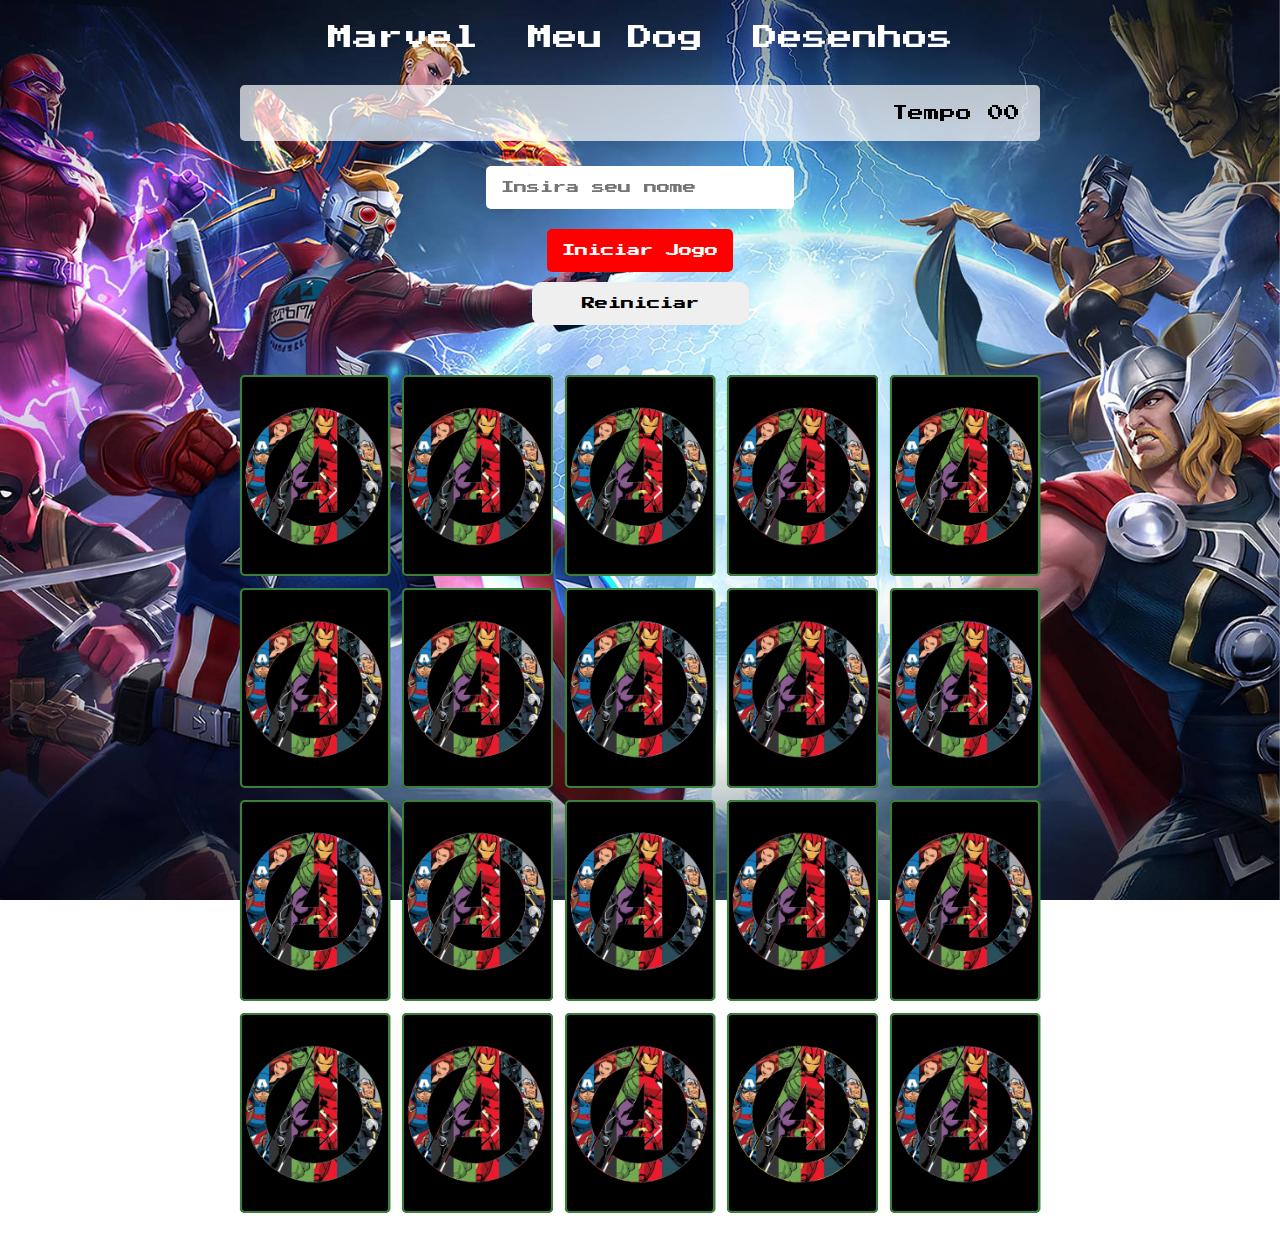
<file: index.html>
<!DOCTYPE html>
<html lang="pt-BR">

<head>
    <meta charset="UTF-8">
    <meta name="viewport" content="width=device-width, initial-scale=1.0">
    <link rel="shortcut icon" href="img/icon.png" type="image/x-icon">
    <link rel="stylesheet" href="style.css">
    <title>Jogo Memória</title>
</head>

<body>

    <header>
        <ul>
            <li><a href="#">Marvel</a></li>
            <li><a href="pages/MyDog/index.html">Meu Dog</a></li>
            <li><a href="pages/Desenhos/index.html">Desenhos</a></li>
        </ul>
    </header>

    <main>

        <div class="img-background"></div>

        <section>
            <span class="player"></span>
            <span>Tempo <span class="timer">00</span></span>
        </section>

        <input type="text" id="playerNameInput" placeholder="Insira seu nome">
        <button id="startGameButton">Iniciar Jogo</button>
        <button id="restartButton">Reiniciar</button>

        <div class="grid">
        </div>

    </main>

</body>
<script src="scripts.js"></script>

</html>
</file>
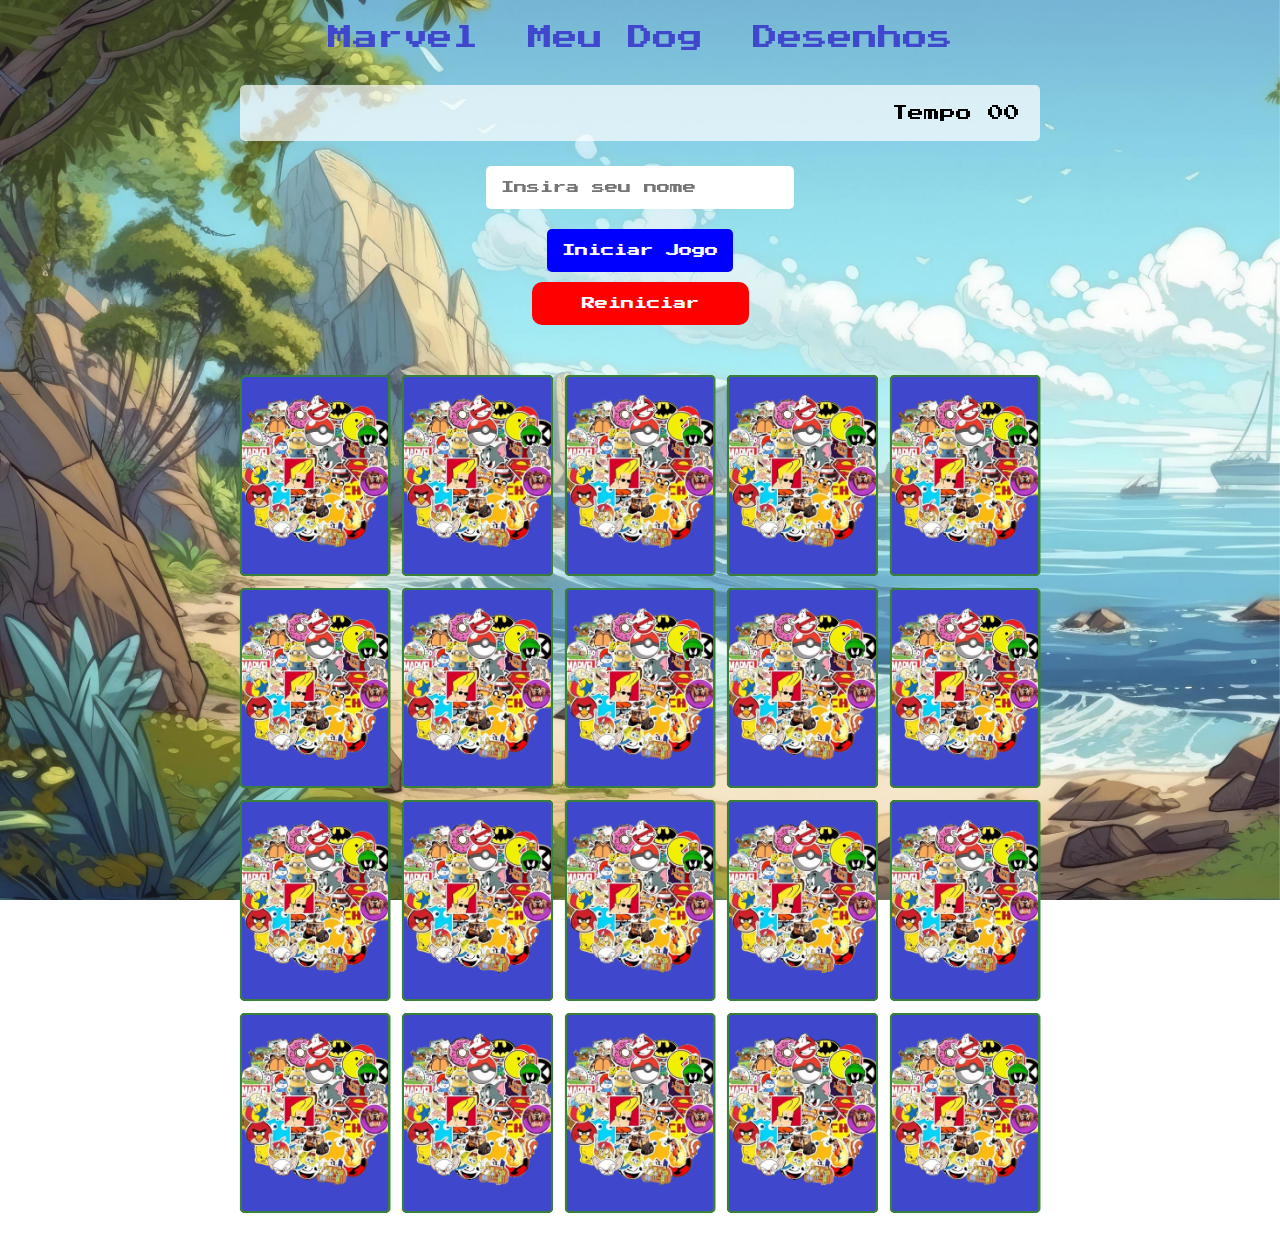
<file: pages/Desenhos/index.html>
<!DOCTYPE html>
<html lang="pt-BR">

<head>
    <meta charset="UTF-8">
    <meta name="viewport" content="width=device-width, initial-scale=1.0">
    <link rel="stylesheet" href="https://cdn.jsdelivr.net/npm/bootstrap-icons@1.11.3/font/bootstrap-icons.min.css">
    <link rel="shortcut icon" href="img/icon.png" type="image/x-icon">
    <link rel="stylesheet" href="style.css">
    <title>Jogo Memória</title>
</head>

<body>

    <header>
        <ul>
            <li><a href="../../index.html">Marvel</a></li>
            <li><a href="../MyDog/index.html">Meu Dog</a></li>
            <li><a href="#">Desenhos</a></li>
        </ul>
    </header>

    <main>

        <div class="img-background"></div>

        <section>
            <span class="player"></span>
            <span>Tempo <span class="timer">00</span></span>
        </section>

        <input type="text" id="playerNameInput" placeholder="Insira seu nome">
        <button id="startGameButton">Iniciar Jogo</button>
        <button id="restartButton">Reiniciar</button>

        <div class="grid">
        </div>

    </main>

</body>
<script src="scripts.js"></script>

</html>
</file>
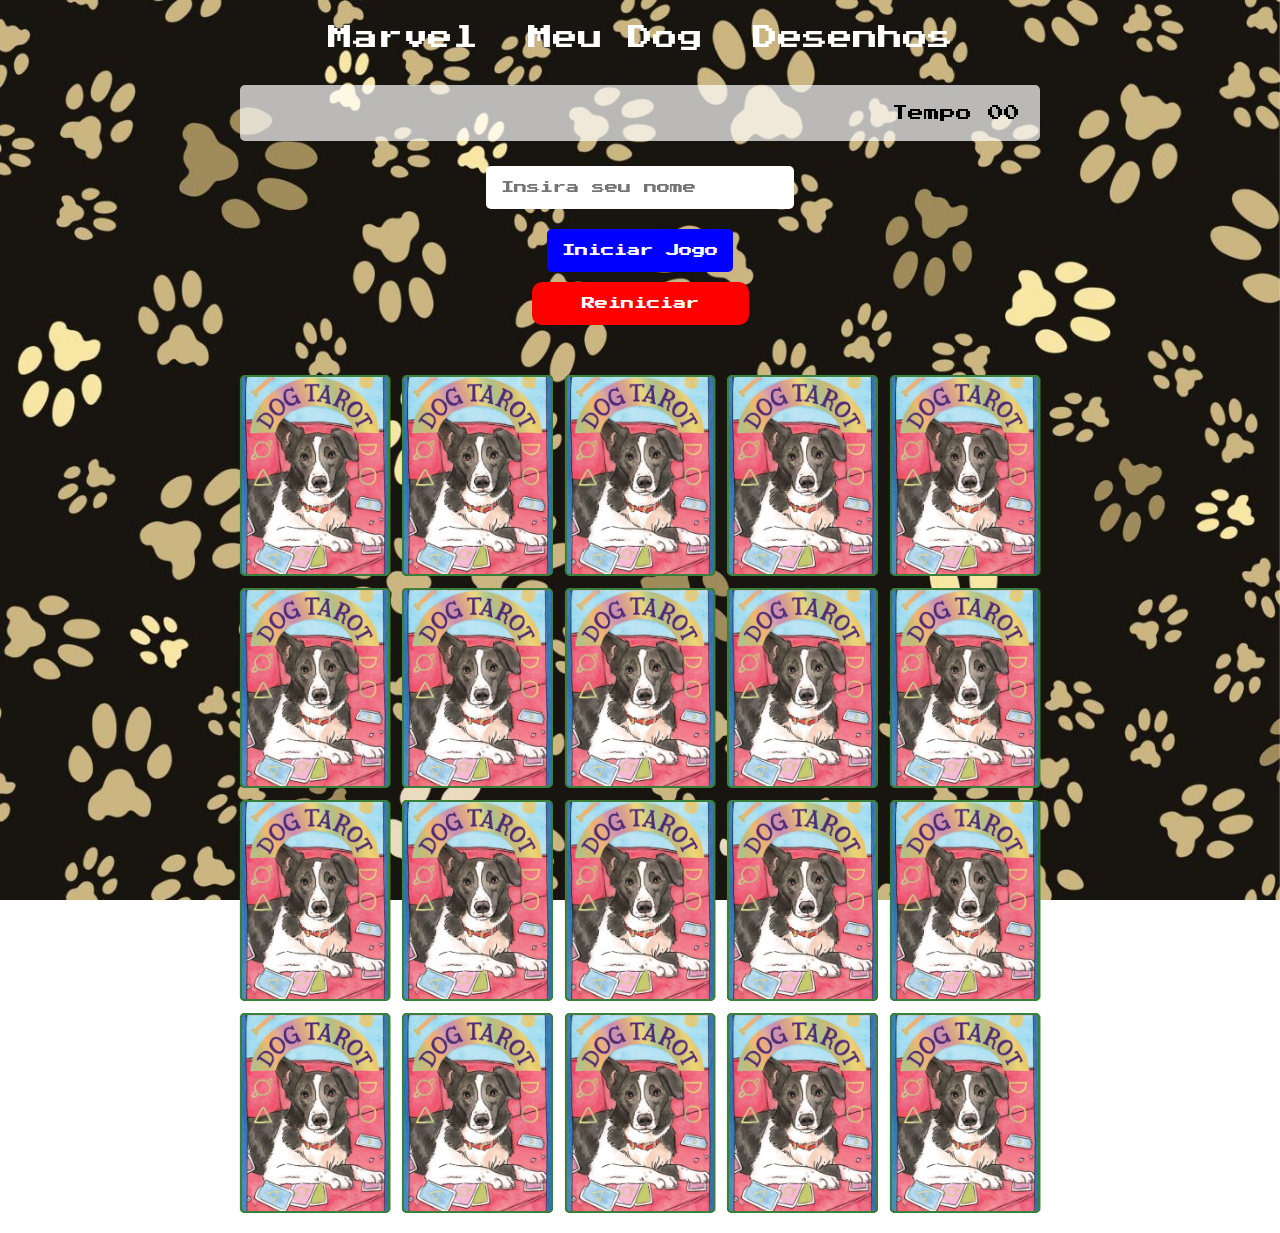
<file: pages/MyDog/index.html>
<!DOCTYPE html>
<html lang="pt-BR">

<head>
    <meta charset="UTF-8">
    <meta name="viewport" content="width=device-width, initial-scale=1.0">
    <link rel="stylesheet" href="https://cdn.jsdelivr.net/npm/bootstrap-icons@1.11.3/font/bootstrap-icons.min.css">
    <link rel="shortcut icon" href="img/icon.png" type="image/x-icon">
    <link rel="stylesheet" href="style.css">
    <title>Jogo Memória</title>
</head>

<body>

    <header>
        <ul>
            <li><a href="../../index.html">Marvel</a></li>
            <li><a href="#">Meu Dog</a></li>
            <li><a href="../Desenhos/index.html">Desenhos</a></li>
        </ul>
    </header>

    <main>

        <div class="img-background"></div>

        <section>
            <span class="player"></span>
            <span>Tempo <span class="timer">00</span></span>
        </section>

        <input type="text" id="playerNameInput" placeholder="Insira seu nome">
        <button id="startGameButton">Iniciar Jogo</button>
        <button id="restartButton">Reiniciar</button>

        <div class="grid">
        </div>

    </main>

</body>
<script src="scripts.js"></script>

</html>
</file>
<file: style.css>
@import url('https://fonts.googleapis.com/css2?family=Press+Start+2P&display=swap');

*{
    margin: 0;
    padding: 0;
    list-style: none;
    text-decoration: none;
    outline: none;
    box-sizing: border-box;
    border: none;
    font-family: 'Press Start 2P', cursive;
}

body {
    overflow-x: hidden;
}

header {
    width: 100vw;
    display: flex;
    align-items: center;
    justify-content: center;
    padding: 25px 5px;
    background-color: transparent;
}

header ul {
    display: flex;
    gap: 50px; 
}

header ul a {
    color: white;
    font-size: 25px;
}

header ul a:hover {
    color: #22B14C;
    font-size: 25px;
}

main{
    display: flex;
    flex-direction: column;
    align-items: center;
    justify-content: center;
    width: 100vw;
    min-height: 100vh;
    padding: 10px 20px 20px 20px;
}

main .img-background {
    width: 100vw;
    height: 100%;
    background-image: url('img/BG-2.jpg');
    background-size: cover;
    background-repeat: no-repeat;
    position: fixed;
    top: 0;
    left: 0;
    z-index: -1;
}

section{
    display: flex;
    align-items: center;
    justify-content: space-between;
    width: 100%;
    max-width: 800px;
    padding: 20px;
    margin: 0 0 10px;
    border-radius: 5px;
    background-color: rgba(255, 255, 255, 0.7);
    font-size: 1em;
}

input {
    padding: 15px;
    margin: 15px 0 20px 0;
    border-radius: 5px;
}

#startGameButton {
    padding: 15px;
    background-color: blue;
    color: white;
    border-radius: 5px;
    cursor: pointer;
    background-color: red;
    color: white;
}

#startGameButton:hover {
    background-color: #22B14C;
}

#restartButton {
    text-align: center;
    padding: 15px 50px;
    margin: 10px 0 50px 0;
    border-radius: 10px;
    cursor: pointer;
}

#restartButton:hover {
    background-color: #22B14C;
}


.grid{
    display: grid;
    width: 100%;
    max-width: 800px;
    grid-template-columns: repeat(5, 1fr);
    gap: 12px;
    padding: 0px;

}

.card{
    width: 100%;
    aspect-ratio: 3/4; /* proporção de Largura e Altura */
    border-radius: 5px;
    position: relative;
    transition: all 400ms ease-in-out;
    transform-style: preserve-3d;
    background-color: #000000;
    cursor: pointer;
}


.face{
    width: 100%;
    height: 100%;
    position: absolute;
    background-size: cover;
    background-position: center;
    border: 2px solid #39813a;
    border-radius: 5px;
    transition: all 400ms ease-in-out;

}

.front{
    transform: rotateY(180deg);
}

.back{
    background-image: url('img/back.png');
    backface-visibility: hidden;
}

.reveal-card{
    transform: rotateY(180deg);

}

.disabled-card{
    filter: saturate(0);
    opacity: .8;
    cursor: not-allowed;    /* Desabilita o cursor, caso eu passe na carta já achada */
}

@media(max-width: 500px){
    main{
        justify-content: flex-start;   
    }
    
    header{
        padding: 10px;
    }

    header ul {
        display: flex;
        gap: 20px; 
    }

    header ul a {
        color: white;
        font-size: 13px;
    }

    main .img-background {
        background-image: url('img/BgCell-1.jpg');
    }
    
    .grid{
        grid-template-columns: repeat(4, 1fr);
    }
    
    .card{
        aspect-ratio: 4/6;
    }
}
</file>
<file: pages/Desenhos/style.css>
@import url('https://fonts.googleapis.com/css2?family=Press+Start+2P&display=swap');

*{
    margin: 0;
    padding: 0;
    list-style: none;
    text-decoration: none;
    outline: none;
    box-sizing: border-box;
    border: none;
    font-family: 'Press Start 2P', cursive;
}

body {
    overflow-x: hidden;
}

header {
    width: 100vw;
    display: flex;
    align-items: center;
    justify-content: center;
    padding: 25px 5px;
    background-color: transparent;
}

header ul {
    display: flex;
    gap: 50px; 
}

header ul a {
    color: #3F48CC;
    font-size: 25px;
}

header ul a:hover {
    color: #22B14C;
    font-size: 25px;
}

main{
    display: flex;
    flex-direction: column;
    align-items: center;
    justify-content: center;
    width: 100vw;
    min-height: 100vh;
    padding: 10px 20px 20px 20px;
}

main .img-background {
    width: 100vw;
    height: 100%;
    background-image: url('img/BG-1.jpg');
    background-size: cover;
    background-repeat: no-repeat;
    position: fixed;
    top: 0;
    left: 0;
    z-index: -1;
}

section{
    display: flex;
    align-items: center;
    justify-content: space-between;
    width: 100%;
    max-width: 800px;
    padding: 20px;
    margin: 0 0 10px;
    border-radius: 5px;
    background-color: rgba(255, 255, 255, 0.7);
    font-size: 1em;
}

input {
    padding: 15px;
    margin: 15px 0 20px 0;
    border-radius: 5px;
}

#startGameButton {
    padding: 15px;
    background-color: blue;
    color: white;
    border-radius: 5px;
    cursor: pointer;
}

#startGameButton:hover {
    background-color: #22B14C;
}

#restartButton {
    text-align: center;
    padding: 15px 50px;
    margin: 10px 0 50px 0;
    border-radius: 10px;
    cursor: pointer;
    background-color: red;
    color: white;
}

#restartButton:hover {
    background-color: #22B14C;
}


.grid{
    display: grid;
    width: 100%;
    max-width: 800px;
    grid-template-columns: repeat(5, 1fr);
    gap: 12px;
    padding: 0px;

}

.card{
    width: 100%;
    aspect-ratio: 3/4; /* proporção de Largura e Altura */
    border-radius: 5px;
    position: relative;
    transition: all 400ms ease-in-out;
    transform-style: preserve-3d;
    background-color: #000000;
    cursor: pointer;
}


.face{
    width: 100%;
    height: 100%;
    position: absolute;
    background-size: cover;
    background-position: center;
    border: 2px solid #39813a;
    border-radius: 5px;
    transition: all 400ms ease-in-out;

}

.front{
    transform: rotateY(180deg);
}

.back{
    background-image: url('img/back.png');
    backface-visibility: hidden;
}

.reveal-card{
    transform: rotateY(180deg);

}

.disabled-card{
    filter: saturate(0);
    opacity: .8;
    cursor: not-allowed;    /* Desabilita o cursor, caso eu passe na carta já achada */
}

@media(max-width: 500px){
    main{
        justify-content: flex-start;   
    }
    
    header{
        padding: 10px;
    }

    header ul {
        display: flex;
        gap: 20px; 
    }

    header ul a {
        color: white;
        font-size: 13px;
    }
    
    .grid{
        grid-template-columns: repeat(4, 1fr);
    }
    
    .card{
        aspect-ratio: 4/6;
    }
}
</file>
<file: pages/MyDog/style.css>
@import url('https://fonts.googleapis.com/css2?family=Press+Start+2P&display=swap');

*{
    margin: 0;
    padding: 0;
    list-style: none;
    text-decoration: none;
    outline: none;
    box-sizing: border-box;
    border: none;
    font-family: 'Press Start 2P', cursive;
}

body {
    overflow-x: hidden;
}

header {
    width: 100vw;
    display: flex;
    align-items: center;
    justify-content: center;
    padding: 25px 5px;
    background-color: transparent;
}

header ul {
    display: flex;
    gap: 50px; 
}

header ul a {
    color: white;
    font-size: 25px;
}

header ul a:hover {
    color: #22B14C;
    font-size: 25px;
}

main{
    display: flex;
    flex-direction: column;
    align-items: center;
    justify-content: center;
    width: 100vw;
    min-height: 100vh;
    padding: 10px 20px 20px 20px;
}

main .img-background {
    width: 100vw;
    height: 100%;
    background-image: url('img/BG.jpg');
    background-size: cover;
    background-repeat: no-repeat;
    position: fixed;
    top: 0;
    left: 0;
    z-index: -1;
}

section{
    display: flex;
    align-items: center;
    justify-content: space-between;
    width: 100%;
    max-width: 800px;
    padding: 20px;
    margin: 0 0 10px;
    border-radius: 5px;
    background-color: rgba(255, 255, 255, 0.7);
    font-size: 1em;
}

input {
    padding: 15px;
    margin: 15px 0 20px 0;
    border-radius: 5px;
}

#startGameButton {
    padding: 15px;
    background-color: blue;
    color: white;
    border-radius: 5px;
    cursor: pointer;
}

#startGameButton:hover {
    background-color: #22B14C;
}

#restartButton {
    text-align: center;
    padding: 15px 50px;
    margin: 10px 0 50px 0;
    border-radius: 10px;
    cursor: pointer;
    background-color: red;
    color: white;
}

#restartButton:hover {
    background-color: #22B14C;
}


.grid{
    display: grid;
    width: 100%;
    max-width: 800px;
    grid-template-columns: repeat(5, 1fr);
    gap: 12px;
    padding: 0px;

}

.card{
    width: 100%;
    aspect-ratio: 3/4; /* proporção de Largura e Altura */
    border-radius: 5px;
    position: relative;
    transition: all 400ms ease-in-out;
    transform-style: preserve-3d;
    background-color: #000000;
    cursor: pointer;
}


.face{
    width: 100%;
    height: 100%;
    position: absolute;
    background-size: cover;
    background-position: center;
    border: 2px solid #39813a;
    border-radius: 5px;
    transition: all 400ms ease-in-out;

}

.front{
    transform: rotateY(180deg);
}

.back{
    background-image: url('img/back.png');
    backface-visibility: hidden;
}

.reveal-card{
    transform: rotateY(180deg);

}

.disabled-card{
    filter: saturate(0);
    opacity: .8;
    cursor: not-allowed;    /* Desabilita o cursor, caso eu passe na carta já achada */
}

@media(max-width: 500px){
    main{
        justify-content: flex-start;   
    }
    
    header{
        padding: 10px;
    }

    header ul {
        display: flex;
        gap: 20px; 
    }

    header ul a {
        color: white;
        font-size: 13px;
    }

    main .img-background {
        background-image: url('img/BG-cell.jpg');
    }
    
    .grid{
        grid-template-columns: repeat(4, 1fr);
    }
    
    .card{
        aspect-ratio: 4/6;
    }
}
</file>
